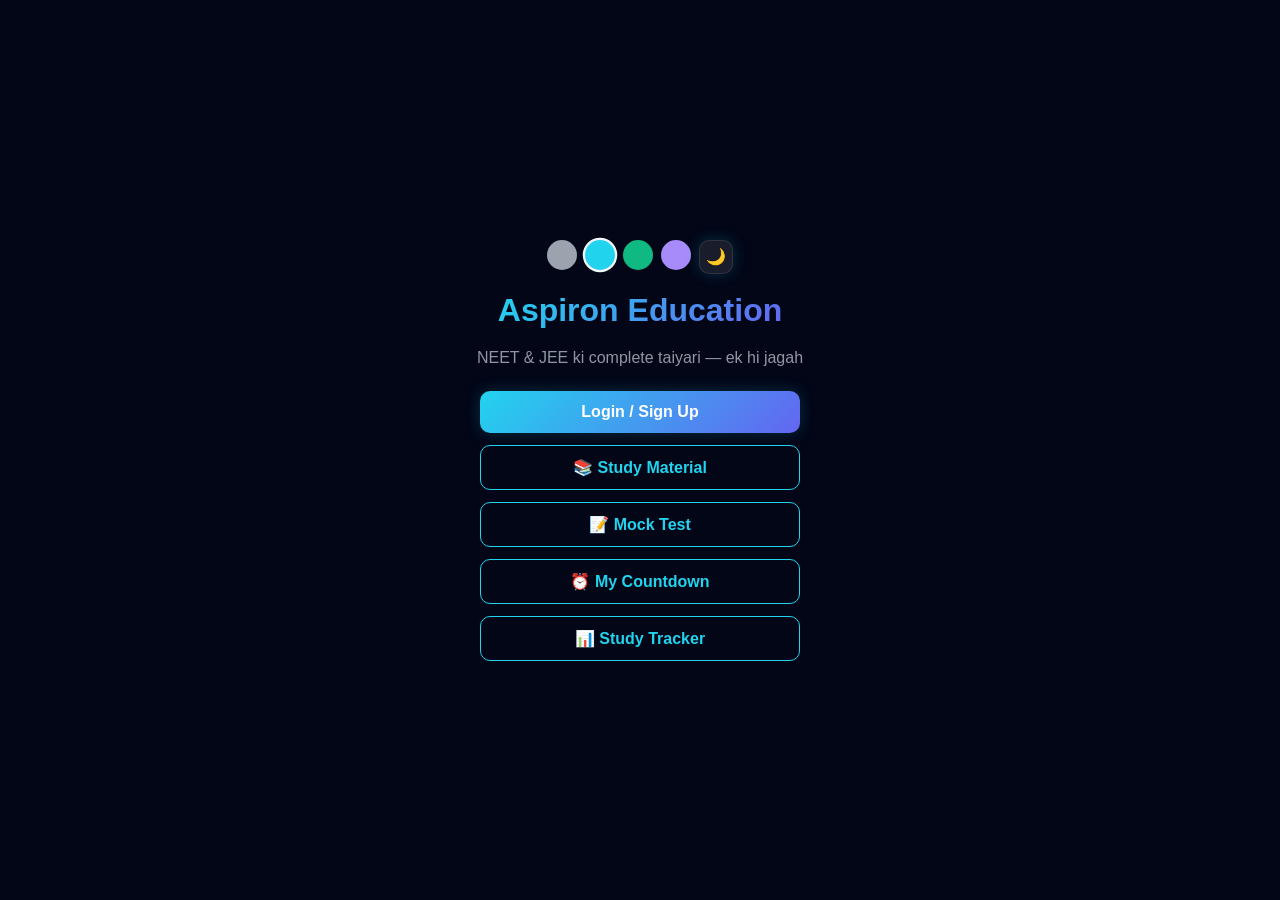
<file: Index.html>
<!DOCTYPE html>
<html lang="en">
<head>
  <meta charset="UTF-8">
  <meta name="viewport" content="width=device-width, initial-scale=1.0">
  <title>Aspiron Education</title>
  <link rel="stylesheet" href="theme.css">
  <style>
    body { display:flex; flex-direction:column; align-items:center; justify-content:center; text-align:center; }
    .tagline { color:var(--txt2); font-size:1rem; margin-bottom:24px; }
    .btnStack { display:flex; flex-direction:column; gap:12px; width:100%; max-width:320px; }
    .btnStack a { text-decoration:none; width:100%; }
    .btnStack button { width:100%; }
  </style>
</head>
<body>
  <div id="themeToggleBar"></div>

  <h1>Aspiron Education</h1>
  <p class="tagline">NEET & JEE ki complete taiyari — ek hi jagah</p>

  <div class="btnStack">
    <a href="login.html"><button>Login / Sign Up</button></a>
    <a href="study.html"><button class="btn-outline">📚 Study Material</button></a>
    <a href="quiz.html"><button class="btn-outline">📝 Mock Test</button></a>
    <a href="countdown.html"><button class="btn-outline">⏰ My Countdown</button></a>
    <a href="tracker.html"><button class="btn-outline">📊 Study Tracker</button></a>
  </div>

  <script src="theme.js"></script>
</body>
</html>
</file>
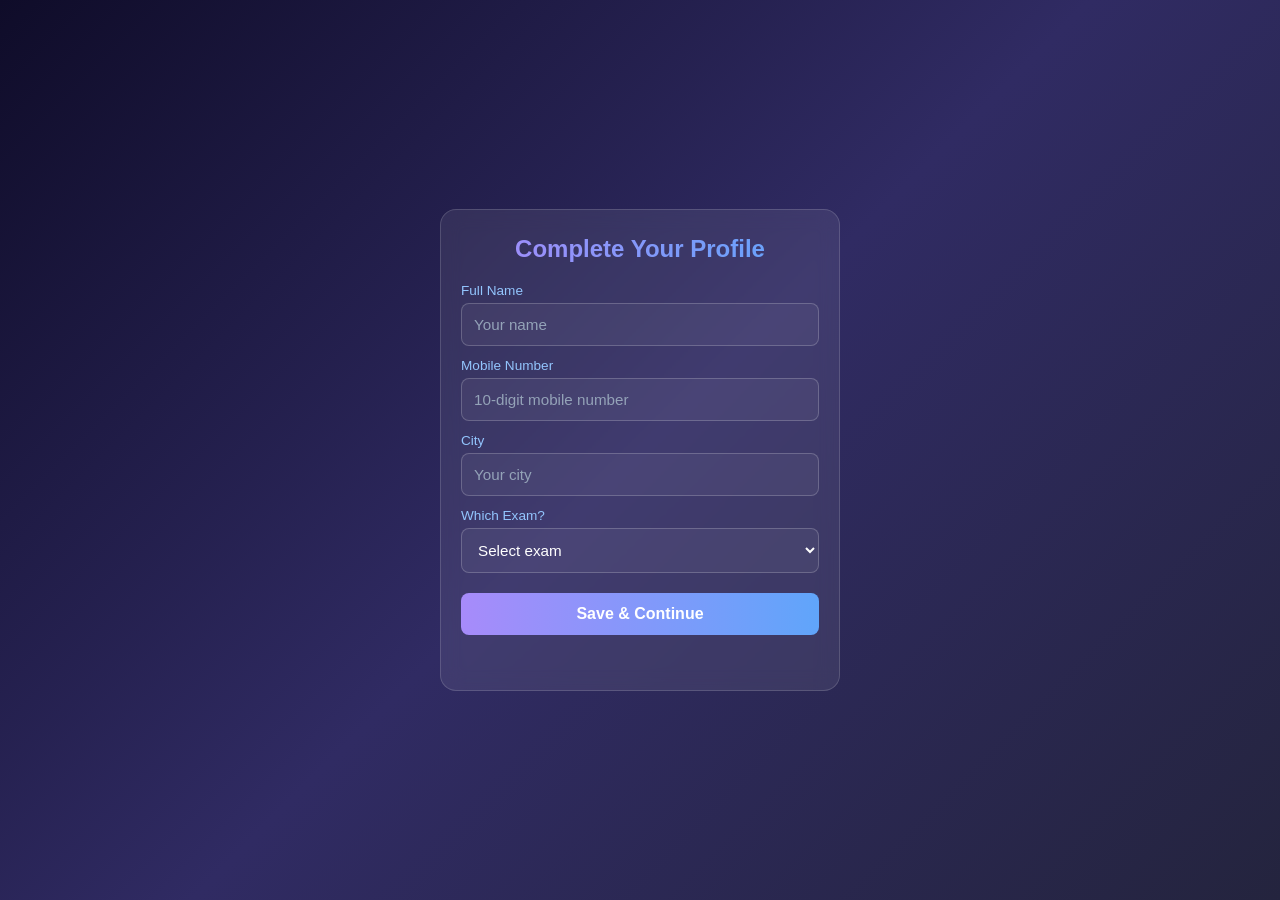
<file: Profile-satup.html>
<!DOCTYPE html>
<html lang="en">
<head>
  <meta charset="UTF-8">
  <meta name="viewport" content="width=device-width, initial-scale=1.0">
  <title>Profile Setup - Aspiron Education</title>
  <style>
    * { margin: 0; padding: 0; box-sizing: border-box; }
    body {
      font-family: 'Segoe UI', Arial, sans-serif;
      background: linear-gradient(135deg, #0f0c29, #302b63, #24243e);
      color: #fff;
      min-height: 100vh;
      display: flex;
      align-items: center;
      justify-content: center;
      padding: 20px;
    }
    .card {
      background: rgba(255,255,255,0.08);
      backdrop-filter: blur(10px);
      border: 1px solid rgba(255,255,255,0.15);
      border-radius: 16px;
      padding: 25px 20px;
      width: 100%;
      max-width: 400px;
    }
    h2 {
      text-align: center;
      margin-bottom: 20px;
      background: linear-gradient(90deg, #a78bfa, #60a5fa);
      -webkit-background-clip: text;
      -webkit-text-fill-color: transparent;
    }
    label {
      font-size: 0.85rem;
      color: #93c5fd;
      display: block;
      margin-bottom: 5px;
      margin-top: 12px;
    }
    input, select {
      width: 100%;
      padding: 12px;
      border-radius: 8px;
      border: 1px solid rgba(255,255,255,0.2);
      background: rgba(255,255,255,0.05);
      color: #fff;
      font-size: 0.95rem;
    }
    input::placeholder { color: #94a3b8; }
    select option { background: #24243e; color: #fff; }
    button {
      width: 100%;
      padding: 12px;
      border: none;
      border-radius: 8px;
      background: linear-gradient(90deg, #a78bfa, #60a5fa);
      color: #fff;
      font-weight: bold;
      font-size: 1rem;
      margin-top: 20px;
      cursor: pointer;
    }
    #message {
      text-align: center;
      font-size: 0.85rem;
      margin-top: 10px;
      min-height: 20px;
    }
  </style>
</head>
<body>
  <div class="card">
    <h2>Complete Your Profile</h2>

    <label>Full Name</label>
    <input type="text" id="fullName" placeholder="Your name">

    <label>Mobile Number</label>
    <input type="tel" id="mobile" placeholder="10-digit mobile number">

    <label>City</label>
    <input type="text" id="city" placeholder="Your city">

    <label>Which Exam?</label>
    <select id="examType">
      <option value="">Select exam</option>
      <option value="NEET">NEET</option>
      <option value="JEE">JEE</option>
      <option value="Other">Other</option>
    </select>

    <div id="customExamBox" style="display:none;">
      <label>Exam Name</label>
      <input type="text" id="customExamName" placeholder="e.g. CUET, State Exam">
    </div>

    <button id="saveBtn">Save & Continue</button>
    <p id="message"></p>
  </div>

  <script type="module">
    import { initializeApp } from "https://www.gstatic.com/firebasejs/10.12.0/firebase-app.js";
    import { getAuth, onAuthStateChanged } from "https://www.gstatic.com/firebasejs/10.12.0/firebase-auth.js";
    import { getFirestore, doc, setDoc } from "https://www.gstatic.com/firebasejs/10.12.0/firebase-firestore.js";

    const firebaseConfig = {
      apiKey: "AIzaSyBm1L2DJvTFOfyVBc0a7F89dCvhO8PlwC0",
      authDomain: "aspiron-education-demo.firebaseapp.com",
      projectId: "aspiron-education-demo",
      storageBucket: "aspiron-education-demo.firebasestorage.app",
      messagingSenderId: "620319488597",
      appId: "1:620319488597:web:822f9c1b2f2f78e0a6f2dc"
    };

    const app = initializeApp(firebaseConfig);
    const auth = getA
</file>
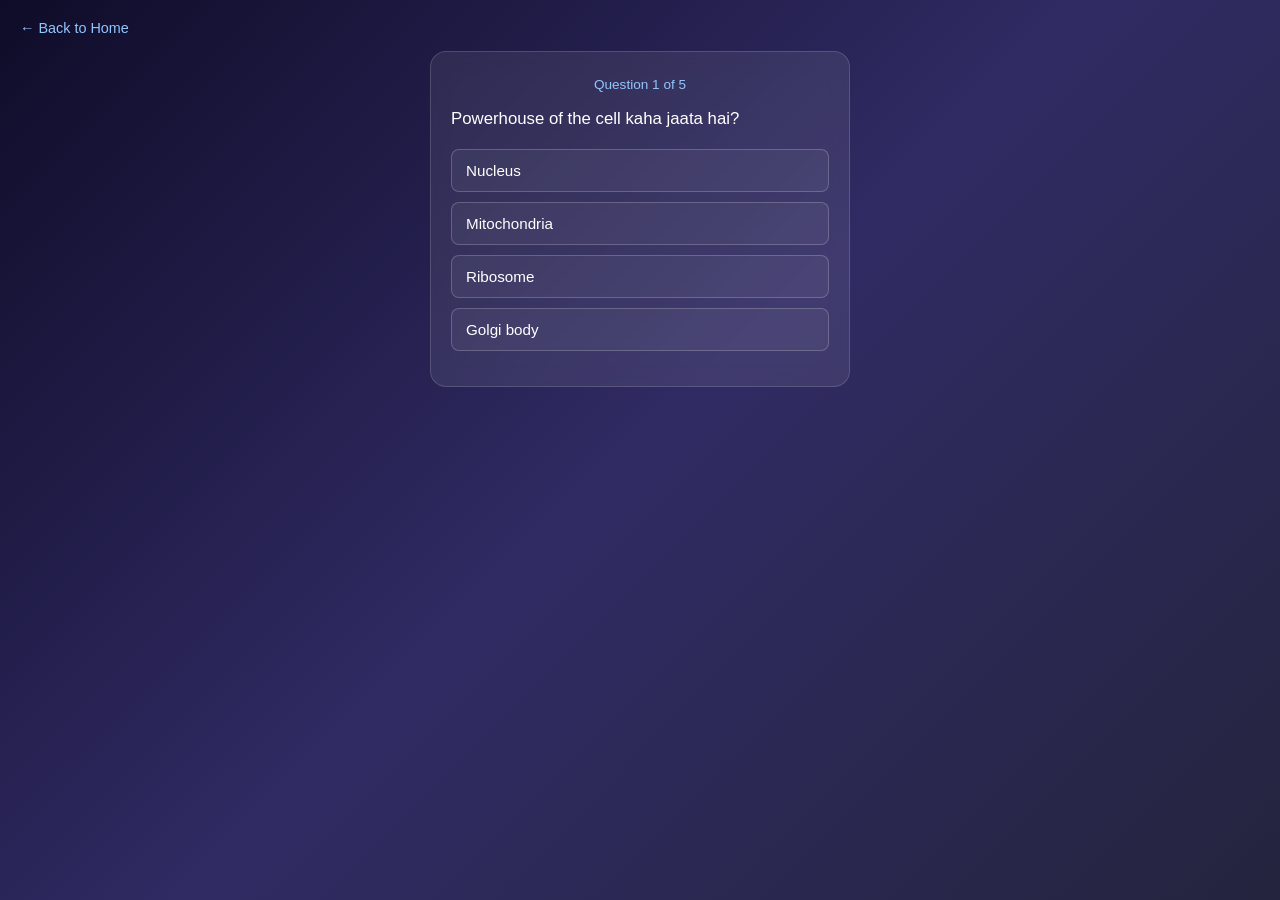
<file: Quiz.html>
<!DOCTYPE html>
<html lang="en">
<head>
  <meta charset="UTF-8">
  <meta name="viewport" content="width=device-width, initial-scale=1.0">
  <title>Mock Test - Aspiron Education</title>
  <style>
    * { margin: 0; padding: 0; box-sizing: border-box; }
    body {
      font-family: 'Segoe UI', Arial, sans-serif;
      background: linear-gradient(135deg, #0f0c29, #302b63, #24243e);
      color: #fff;
      min-height: 100vh;
      padding: 20px;
      display: flex;
      flex-direction: column;
      align-items: center;
    }
    .back {
      align-self: flex-start;
      color: #93c5fd;
      text-decoration: none;
      font-size: 0.9rem;
      margin-bottom: 15px;
    }
    .card {
      background: rgba(255,255,255,0.08);
      backdrop-filter: blur(10px);
      border: 1px solid rgba(255,255,255,0.15);
      border-radius: 16px;
      padding: 25px 20px;
      width: 100%;
      max-width: 420px;
    }
    .progress {
      text-align: center;
      color: #93c5fd;
      font-size: 0.85rem;
      margin-bottom: 15px;
    }
    .question {
      font-size: 1.05rem;
      margin-bottom: 18px;
      line-height: 1.4;
    }
    .option {
      display: block;
      width: 100%;
      text-align: left;
      padding: 12px 14px;
      margin-bottom: 10px;
      border-radius: 8px;
      border: 1px solid rgba(255,255,255,0.2);
      background: rgba(255,255,255,0.05);
      color: #fff;
      font-size: 0.95rem;
      cursor: pointer;
    }
    .option.selected {
      border-color: #60a5fa;
      background: rgba(96,165,250,0.2);
    }
    .option.correct {
      border-color: #4ade80;
      background: rgba(74,222,128,0.2);
    }
    .option.wrong {
      border-color: #f87171;
      background: rgba(248,113,113,0.2);
    }
    button.nextBtn {
      width: 100%;
      padding: 12px;
      border: none;
      border-radius: 8px;
      background: linear-gradient(90deg, #a78bfa, #60a5fa);
      color: #fff;
      font-weight: bold;
      font-size: 1rem;
      margin-top: 10px;
      cursor: pointer;
    }
    .result {
      text-align: center;
    }
    .result h2 {
      font-size: 1.6rem;
      margin-bottom: 10px;
      background: linear-gradient(90deg, #a78bfa, #60a5fa);
      -webkit-background-clip: text;
      -webkit-text-fill-color: transparent;
    }
    .result p { color: #cbd5e1; margin-bottom: 20px; }
  </style>
</head>
<body>
  <a href="index.html" class="back">&larr; Back to Home</a>
  <div class="card" id="quizCard">
    <div class="progress" id="progress"></div>
    <div class="question" id="questionText"></div>
    <div id="optionsBox"></div>
    <button class="nextBtn" id="nextBtn" style="display:none;">Next</button>
  </div>

  <script>
    const questions = [
      {
        q: "Powerhouse of the cell kaha jaata hai?",
        options: ["Nucleus", "Mitochondria", "Ribosome", "Golgi body"],
        answer: 1
      },
      {
        q: "DNA ka full form kya hai?",
        options: ["Deoxyribonucleic Acid", "Dinucleic Acid", "Deoxyribose Nuclear Acid", "Diribonucleic Acid"],
        answer: 0
      },
      {
        q: "Photosynthesis kis organelle me hoti hai?",
        options: ["Mitochondria", "Nucleus", "Chloroplast", "Vacuole"],
        answer: 2
      },
      {
        q: "Insaan ke sharir me kitni haddiyan hoti hain (adult)?",
        options: ["186", "206", "216", "196"],
        answer: 1
      },
      {
        q: "Blood ka laal rang kis pigment ki wajah se hota hai?",
        options: ["Chlorophyll", "Melanin", "Hemoglobin", "Keratin"],
        answer: 2
      }
    ];

    let current = 0;
    let score = 0;
    let answered = false;

    const questionText = document.getElementById("questionText");
    const optionsBox = document.getElementById("optionsBox");
    const progress = document.getElementById("progress");
    const nextBtn = document.getElementById("nextBtn");
    const quizCard = document.getElementById("quizCard");

    function loadQuestion() {
      answered = false;
      nextBtn.style.display = "none";
      const q = questions[current];
      progress.textContent = `Question ${current + 1} of ${questions.length}`;
      questionText.textContent = q.q;
      optionsBox.innerHTML = "";

      q.options.forEach((opt, index) => {
        const btn = document.createElement("button");
        btn.className = "option";
        btn.textContent = opt;
        btn.addEventListener("click", () => selectAnswer(index, btn));
        optionsBox.appendChild(btn);
      });
    }

    function selectAnswer(index, btn) {
      if (answered) return;
      answered = true;
      const q = questions[current];
      const allOptions = document.querySelectorAll(".option");

      allOptions.forEach((opt, i) => {
        if (i === q.answer) opt.classList.add("correct");
        else if (i === index) opt.classList.add("wrong");
      });

      if (index === q.answer) score++;
      nextBtn.style.display = "block";
      nextBtn.textContent = (current === questions.length - 1) ? "See Result" : "Next";
    }

    nextBtn.addEventListener("click", () => {
      current++;
      if (current < questions.length) {
        loadQuestion();
      } else {
        showResult();
      }
    });

    function showResult() {
      quizCard.innerHTML = `
        <div class="result">
          <h2>Test Complete!</h2>
          <p>Aapka Score: ${score} / ${questions.length}</p>
          <button class="nextBtn" onclick="window.location.href='index.html'">Back to Home</button>
        </div>
      `;
    }

    loadQuestion();
  </script>
</body>
</html>
</file>
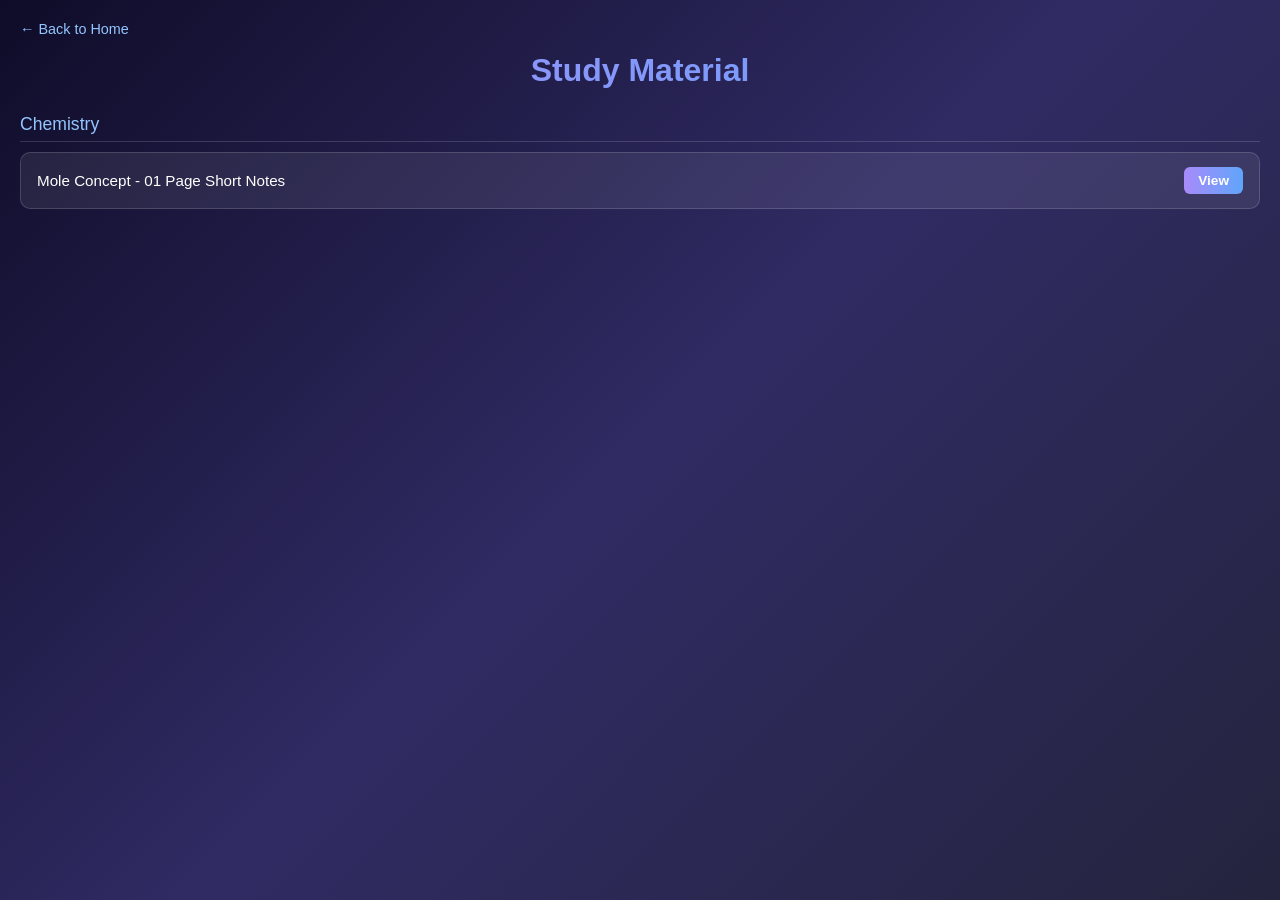
<file: Study.html>
<!DOCTYPE html>
<html lang="en">
<head>
  <meta charset="UTF-8">
  <meta name="viewport" content="width=device-width, initial-scale=1.0">
  <title>Study Material - Aspiron Education</title>
  <style>
    * { margin: 0; padding: 0; box-sizing: border-box; }
    body {
      font-family: 'Segoe UI', Arial, sans-serif;
      background: linear-gradient(135deg, #0f0c29, #302b63, #24243e);
      color: #fff;
      min-height: 100vh;
      padding: 20px;
    }
    h1 {
      text-align: center;
      margin-bottom: 25px;
      background: linear-gradient(90deg, #a78bfa, #60a5fa);
      -webkit-background-clip: text;
      -webkit-text-fill-color: transparent;
    }
    .subject {
      font-size: 1.1rem;
      color: #93c5fd;
      margin: 20px 0 10px;
      border-bottom: 1px solid rgba(255,255,255,0.15);
      padding-bottom: 6px;
    }
    .note-card {
      background: rgba(255,255,255,0.08);
      border: 1px solid rgba(255,255,255,0.15);
      border-radius: 10px;
      padding: 14px 16px;
      margin-bottom: 10px;
      display: flex;
      justify-content: space-between;
      align-items: center;
    }
    .note-card span { font-size: 0.95rem; }
    .note-card a {
      text-decoration: none;
      background: linear-gradient(90deg, #a78bfa, #60a5fa);
      color: #fff;
      padding: 6px 14px;
      border-radius: 6px;
      font-size: 0.85rem;
      font-weight: bold;
    }
    .back {
      display: inline-block;
      margin-bottom: 15px;
      color: #93c5fd;
      text-decoration: none;
      font-size: 0.9rem;
    }
  </style>
</head>
<body>
  <a href="index.html" class="back">&larr; Back to Home</a>
  <h1>Study Material</h1>

  <div class="subject">Chemistry</div>
  <div class="note-card">
    <span>Mole Concept - 01 Page Short Notes</span>
    <a href="https://drive.google.com/file/d/1cJXppy8T7zn-qyY8bAd-muz763XR2OGx/view?usp=sharing" target="_blank">View</a>
  </div>

</body>
</html>
</file>
<file: theme.css>
/* ══════════════════════════════════════
   ASPIRON EDUCATION — SHARED THEME
══════════════════════════════════════ */

/* ---- GRAY ---- */
[data-theme="dark"][data-palette="gray"]{
  --bg:#0A0A0A;--bg2:#141414;--card:rgba(255,255,255,0.06);--card2:rgba(255,255,255,0.09);
  --border:rgba(255,255,255,0.1);--a1:#9CA3AF;--a2:#6B7280;
  --ag:linear-gradient(135deg,#9CA3AF,#6B7280);--glow:rgba(156,163,175,0.18);
  --txt:#F9FAFB;--txt2:rgba(249,250,251,0.6);--txt3:rgba(249,250,251,0.35);
}
[data-theme="light"][data-palette="gray"]{
  --bg:#F8FAFC;--bg2:#F1F5F9;--card:rgba(255,255,255,0.75);--card2:rgba(255,255,255,0.92);
  --border:rgba(0,0,0,0.08);--a1:#475569;--a2:#334155;
  --ag:linear-gradient(135deg,#475569,#334155);--glow:rgba(71,85,105,0.15);
  --txt:#0F172A;--txt2:rgba(15,23,42,0.62);--txt3:rgba(15,23,42,0.35);
}

/* ---- BLUE (cyber) ---- */
[data-theme="dark"][data-palette="blue"]{
  --bg:#020617;--bg2:#050f2a;--card:rgba(255,255,255,0.06);--card2:rgba(255,255,255,0.09);
  --border:rgba(255,255,255,0.1);--a1:#22D3EE;--a2:#6366F1;
  --ag:linear-gradient(135deg,#22D3EE,#6366F1);--glow:rgba(34,211,238,0.2);
  --txt:#F0F6FF;--txt2:rgba(240,246,255,0.6);--txt3:rgba(240,246,255,0.35);
}
[data-theme="light"][data-palette="blue"]{
  --bg:#F8FAFC;--bg2:#EFF6FF;--card:rgba(255,255,255,0.75);--card2:rgba(255,255,255,0.92);
  --border:rgba(0,0,0,0.08);--a1:#2563EB;--a2:#4F46E5;
  --ag:linear-gradient(135deg,#2563EB,#4F46E5);--glow:rgba(37,99,235,0.16);
  --txt:#0F172A;--txt2:rgba(15,23,42,0.62);--txt3:rgba(15,23,42,0.35);
}

/* ---- GREEN (emerald) ---- */
[data-theme="dark"][data-palette="green"]{
  --bg:#02120D;--bg2:#041f16;--card:rgba(255,255,255,0.06);--card2:rgba(255,255,255,0.09);
  --border:rgba(255,255,255,0.1);--a1:#10B981;--a2:#059669;
  --ag:linear-gradient(135deg,#10B981,#34D399);--glow:rgba(16,185,129,0.2);
  --txt:#ECFDF5;--txt2:rgba(236,253,245,0.6);--txt3:rgba(236,253,245,0.35);
}
[data-theme="light"][data-palette="green"]{
  --bg:#F8FAFC;--bg2:#ECFDF5;--card:rgba(255,255,255,0.75);--card2:rgba(255,255,255,0.92);
  --border:rgba(0,0,0,0.08);--a1:#059669;--a2:#047857;
  --ag:linear-gradient(135deg,#059669,#047857);--glow:rgba(5,150,105,0.16);
  --txt:#0F172A;--txt2:rgba(15,23,42,0.62);--txt3:rgba(15,23,42,0.35);
}

/* ---- PURPLE (royal) ---- */
[data-theme="dark"][data-palette="purple"]{
  --bg:#05030A;--bg2:#0e0720;--card:rgba(255,255,255,0.06);--card2:rgba(255,255,255,0.09);
  --border:rgba(255,255,255,0.1);--a1:#A78BFA;--a2:#8B5CF6;
  --ag:linear-gradient(135deg,#8B5CF6,#A78BFA);--glow:rgba(139,92,246,0.22);
  --txt:#F5F3FF;--txt2:rgba(245,243,255,0.6);--txt3:rgba(245,243,255,0.35);
}
[data-theme="light"][data-palette="purple"]{
  --bg:#F8FAFC;--bg2:#F5F3FF;--card:rgba(255,255,255,0.75);--card2:rgba(255,255,255,0.92);
  --border:rgba(0,0,0,0.08);--a1:#7C3AED;--a2:#6D28D9;
  --ag:linear-gradient(135deg,#7C3AED,#6D28D9);--glow:rgba(124,58,237,0.16);
  --txt:#0F172A;--txt2:rgba(15,23,42,0.62);--txt3:rgba(15,23,42,0.35);
}

/* ══════════════════════════════════════
   BASE
══════════════════════════════════════ */
* { margin:0; padding:0; box-sizing:border-box; -webkit-tap-highlight-color:transparent; }
body {
  font-family:'Segoe UI', Arial, sans-serif;
  background:var(--bg);
  color:var(--txt);
  min-height:100vh;
  padding:20px;
  transition:background 0.3s ease, color 0.3s ease;
}
a.back { display:inline-block; color:var(--a1); text-decoration:none; font-size:0.9rem; margin-bottom:15px; }

h1, h2 {
  text-align:center;
  margin-bottom:20px;
  background:var(--ag);
  -webkit-background-clip:text;
  -webkit-text-fill-color:transparent;
  font-weight:800;
}

.card {
  background:var(--card);
  border:1px solid var(--border);
  border-radius:16px;
  padding:18px;
  margin-bottom:14px;
  backdrop-filter:blur(10px);
}

input, select {
  width:100%;
  padding:12px;
  border-radius:10px;
  border:1px solid var(--border);
  background:var(--card2);
  color:var(--txt);
  font-size:0.95rem;
}
input::placeholder { color:var(--txt3); }
select option { background:var(--bg2); color:var(--txt); }

button, .btn {
  padding:12px 20px;
  border:none;
  border-radius:10px;
  background:var(--ag);
  color:#fff;
  font-weight:bold;
  font-size:1rem;
  cursor:pointer;
  box-shadow:0 0 16px var(--glow);
  transition:transform 0.15s ease;
}
button:active, .btn:active { transform:scale(0.97); }

.btn-outline {
  background:transparent;
  border:1px solid var(--a1);
  color:var(--a1);
  box-shadow:none;
}

.delBtn {
  background:rgba(248,113,113,0.12);
  border:1px solid #f87171;
  color:#f87171;
  padding:5px 12px;
  border-radius:8px;
  font-size:0.75rem;
  cursor:pointer;
}

#message { text-align:center; font-size:0.85rem; margin:10px 0; color:#f87171; }
.empty { text-align:center; color:var(--txt3); font-size:0.9rem; margin-top:30px; }

/* ── Theme toggle widget ── */
#themeToggleBar {
  display:flex;
  justify-content:center;
  gap:8px;
  margin-bottom:18px;
  flex-wrap:wrap;
}
.paletteDot {
  width:30px; height:30px;
  border-radius:50%;
  cursor:pointer;
  border:2px solid transparent;
  transition:all 0.2s ease;
}
.paletteDot.active { border-color:var(--txt); transform:scale(1.15); }
#modeToggleBtn {
  width:34px; height:34px;
  border-radius:10px;
  background:var(--card2);
  border:1px solid var(--border);
  display:flex; align-items:center; justify-content:center;
  cursor:pointer;
  font-size:16px;
  padding:0;
}
</file>
